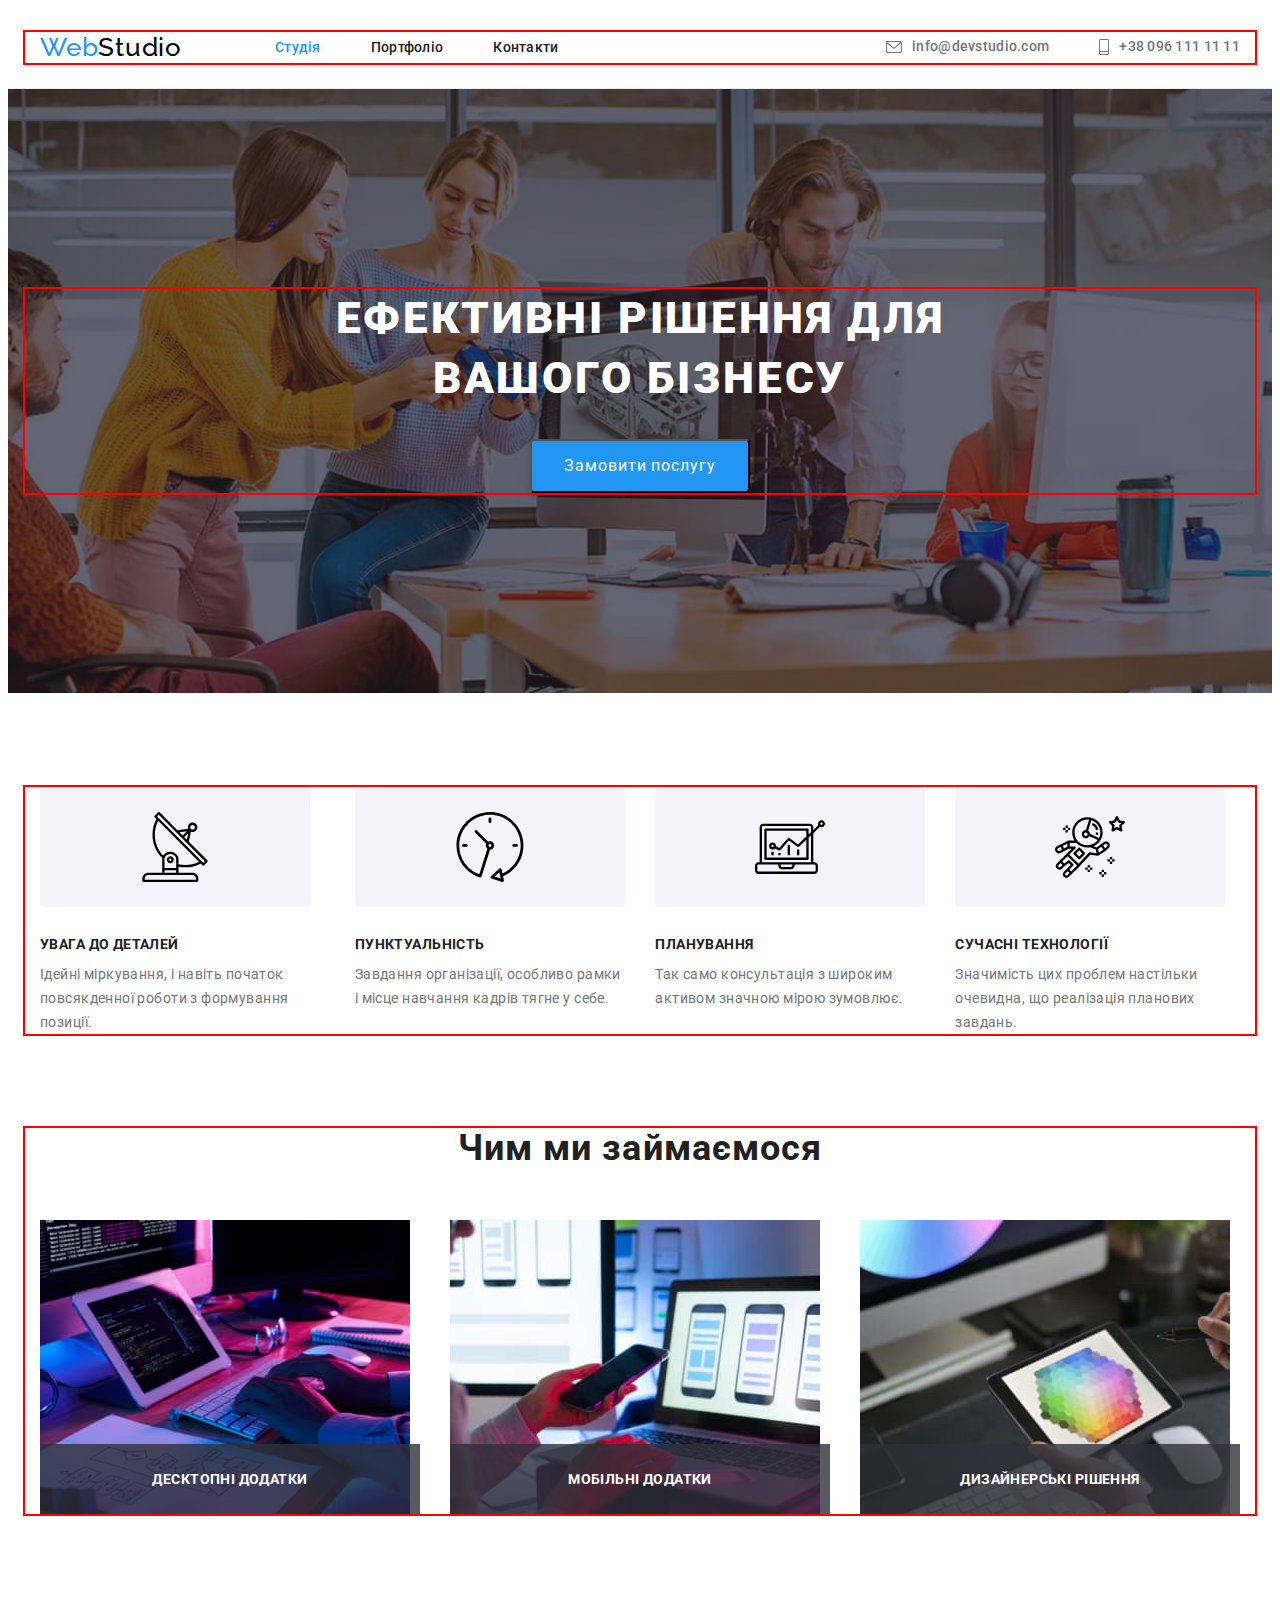
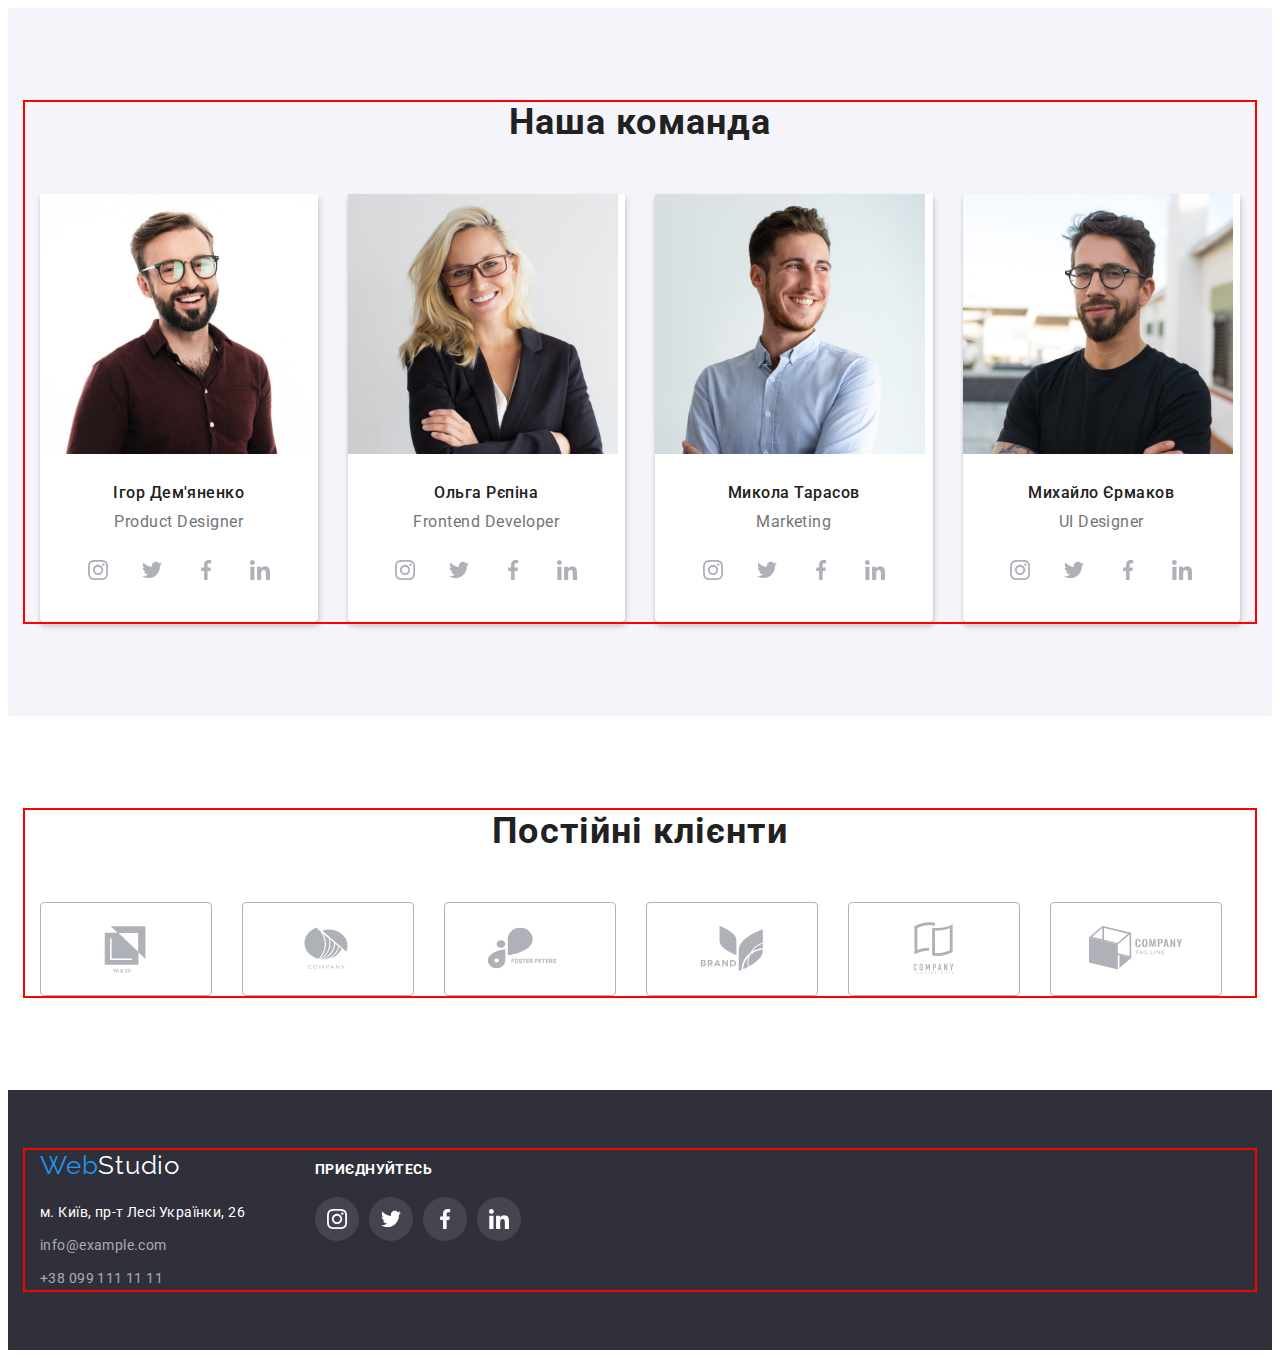
<file: index.html>
<!DOCTYPE html>
<html lang="uk">
  <head>
    <meta charset="UTF-8" />
    <meta http-equiv="X-UA-Compatible" content="IE=edge" />
    <meta name="viewport" content="width=device-width, initial-scale=1.0" />
    <title>WebStudio</title>
    <link rel="preconnect" href="https://fonts.googleapis.com" />
    <link rel="preconnect" href="https://fonts.gstatic.com" crossorigin />
    <link
      href="https://fonts.googleapis.com/css2?family=Raleway:wght@700&family=Roboto:wght@400;500;700;900&display=swap"
      rel="stylesheet"
    />
    <link
      rel="stylesheet"
      href="https://cdnjs.cloudflare.com/ajax/libs/modern-normalize/1.1.0/modern-normalize.min.css"
      integrity="sha512-wpPYUAdjBVSE4KJnH1VR1HeZfpl1ub8YT/NKx4PuQ5NmX2tKuGu6U/JRp5y+Y8XG2tV+wKQpNHVUX03MfMFn9Q=="
      crossorigin="anonymous"
      referrerpolicy="no-referrer"
    />
    <link rel="stylesheet" href="./css/styles.css" />
  </head>
  <body>
    <header class="header">
      <div class="container header-container">
        <nav class="header-nav">
          <a class="header-link link" href="">
            <span class="web">Web</span><span class="studio">Studio</span></a
          >
          <ul class="header-list list">
            <li class="header-item"><a class="header-link link current" href="">Студія</a></li>
            <li class="header-item">
              <a class="header-link link" href="./portfolio.html">Портфоліо</a>
            </li>
            <li class="header-item"><a class="header-link link" href="">Контакти</a></li>
          </ul>
        </nav>
        <ul class="header-list-contact list">
          <li class="header-item">
            <a class="header-contact link" href="mailto:info@devstudio.com">
              <svg class="contact-icon" width="16" height="12">
                <use href="./img/icons.svg#icon-envelope"></use>
              </svg>
              info@devstudio.com</a
            >
          </li>
          <li class="header-item">
            <a class="header-contact link" href="tel:+380961111111">
              <svg class="contact-icon" width="10" height="16">
                <use href="./img/icons.svg#icon-smartphone"></use></svg
              >+38 096 111 11 11</a
            >
          </li>
        </ul>
      </div>
    </header>
    <main>
      <section class="hero">
        <div class="container">
          <h1 class="hero-title">Ефективні рішення для вашого бізнесу</h1>
          <button class="hero-btn" type="button">Замовити послугу</button>
        </div>
      </section>

      <section class="adventage section">
        <h2 class="visually-hidden">Наші переваги</h2>
        <div class="container">
          <ul class="adventage-list list">
            <li class="adventage-item adventage-antena">
              <div class="advantage-icon-block">
                <svg class="adventage-icon" width="70" height="70">
                  <use href="./img/icons.svg#icon-antenna"></use>
                </svg>
              </div>
              <h3 class="adventage-title">Увага до деталей</h3>
              <p class="adventage-text">
                Ідейні міркування, і навіть початок повсякденної роботи з формування позиції.
              </p>
            </li>
            <li class="adventage-item adventage-cklok">
              <div class="advantage-icon-block">
                <svg class="adventage-icon" width="70" height="70">
                  <use href="./img/icons.svg#icon-clock"></use>
                </svg>
              </div>
              <h3 class="adventage-title">Пунктуальність</h3>
              <p class="adventage-text">
                Завдання організації, особливо рамки і місце навчання кадрів тягне у себе.
              </p>
            </li>
            <li class="adventage-item adventage-diagram">
              <div class="advantage-icon-block">
                <svg class="adventage-icon" width="70" height="70">
                  <use href="./img/icons.svg#icon-diagram"></use>
                </svg>
              </div>
              <h3 class="adventage-title">Планування</h3>
              <p class="adventage-text">
                Так само консультація з широким активом значною мірою зумовлює.
              </p>
            </li>
            <li class="adventage-item adventage-astro">
              <div class="advantage-icon-block">
                <svg class="adventage-icon" width="70" height="70">
                  <use href="./img/icons.svg#icon-astronaut"></use>
                </svg>
              </div>
              <h3 class="adventage-title">Сучасні технології</h3>
              <p class="adventage-text">
                Значимість цих проблем настільки очевидна, що реалізація планових завдань.
              </p>
            </li>
          </ul>
        </div>
      </section>
      <section class="activity section">
        <div class="container">
          <h2 class="activity-title">Чим ми займаємося</h2>
          <ul class="activity-list list">
            <li class="activity-item">
              <img src="./img/box1.jpg" width="370" height="294" alt="Верстка сайтів" />
              <div class="activity-position">
                <h3 class="activity-after-title">Десктопні додатки</h3>
              </div>
            </li>
            <li class="activity-item">
              <img src="./img/box2.jpg" width="370" height="294" alt="Додатки" />
              <div class="activity-position">
                <h3 class="activity-after-title">Мобільні додатки</h3>
              </div>
            </li>
            <li class="activity-item">
              <img src="./img/box3.jpg" width="370" height="294" alt="Дизайн" />
              <div class="activity-position">
                <h3 class="activity-after-title">Дизайнерські рішення</h3>
              </div>
            </li>
          </ul>
        </div>
      </section>
      <section class="team section">
        <div class="container">
          <h2 class="team-title">Наша команда</h2>
          <ul class="team-list list">
            <li class="team-item">
              <img src="./img/igor.jpg" width="270" height="260" alt="Ігор Демяненко" />
              <div class="team-content">
                <h3 class="team-after-title">Ігор Дем'яненко</h3>
                <p class="team-text">Product Designer</p>
                <ul class="team-soc list">
                  <li class="team-soc-item">
                    <a class="team-soc-link link" href="">
                      <svg class="team-soc-icon" width="20" height="20">
                        <use href="./img/icons.svg#icon-instagram"></use>
                      </svg>
                    </a>
                  </li>
                  <li class="team-soc-item">
                    <a class="team-soc-link link" href="">
                      <svg class="team-soc-icon" width="20" height="20">
                        <use href="./img/icons.svg#icon-twitter"></use>
                      </svg>
                    </a>
                  </li>
                  <li class="team-soc-item">
                    <a class="team-soc-link link" href="">
                      <svg class="team-soc-icon" width="20" height="20">
                        <use href="./img/icons.svg#icon-facebook"></use>
                      </svg>
                    </a>
                  </li>
                  <li class="team-soc-item">
                    <a class="team-soc-link link" href="">
                      <svg class="team-soc-icon" width="20" height="20">
                        <use href="./img/icons.svg#icon-linkedin"></use>
                      </svg>
                    </a>
                  </li>
                </ul>
              </div>
            </li>
            <li class="team-item">
              <img src="./img/olga.jpg" width="270" height="260" alt="Ольга Репіна" />
              <div class="team-content">
                <h3 class="team-after-title">Ольга Рєпіна</h3>
                <p class="team-text">Frontend Developer</p>
                <ul class="team-soc list">
                  <li class="team-soc-item">
                    <a class="team-soc-link link" href="">
                      <svg class="team-soc-icon" width="20" height="20">
                        <use href="./img/icons.svg#icon-instagram"></use>
                      </svg>
                    </a>
                  </li>
                  <li class="team-soc-item">
                    <a class="team-soc-link link" href="">
                      <svg class="team-soc-icon" width="20" height="20">
                        <use href="./img/icons.svg#icon-twitter"></use>
                      </svg>
                    </a>
                  </li>
                  <li class="team-soc-item">
                    <a class="team-soc-link link" href="">
                      <svg class="team-soc-icon" width="20" height="20">
                        <use href="./img/icons.svg#icon-facebook"></use>
                      </svg>
                    </a>
                  </li>
                  <li class="team-soc-item">
                    <a class="team-soc-link link" href="">
                      <svg class="team-soc-icon" width="20" height="20">
                        <use href="./img/icons.svg#icon-linkedin"></use>
                      </svg>
                    </a>
                  </li>
                </ul>
              </div>
            </li>
            <li class="team-item">
              <img src="./img/mykola.jpg" width="270" height="260" alt="Микола Тарасов" />
              <div class="team-content">
                <h3 class="team-after-title">Микола Тарасов</h3>
                <p class="team-text">Marketing</p>
                <ul class="team-soc list">
                  <li class="team-soc-item">
                    <a class="team-soc-link link" href="">
                      <svg class="team-soc-icon" width="20" height="20">
                        <use href="./img/icons.svg#icon-instagram"></use>
                      </svg>
                    </a>
                  </li>
                  <li class="team-soc-item">
                    <a class="team-soc-link link" href="">
                      <svg class="team-soc-icon" width="20" height="20">
                        <use href="./img/icons.svg#icon-twitter"></use>
                      </svg>
                    </a>
                  </li>
                  <li class="team-soc-item">
                    <a class="team-soc-link link" href="">
                      <svg class="team-soc-icon" width="20" height="20">
                        <use href="./img/icons.svg#icon-facebook"></use>
                      </svg>
                    </a>
                  </li>
                  <li class="team-soc-item">
                    <a class="team-soc-link link" href="">
                      <svg class="team-csococ-icon" width="20" height="20">
                        <use href="./img/icons.svg#icon-linkedin"></use>
                      </svg>
                    </a>
                  </li>
                </ul>
              </div>
            </li>
            <li class="team-item">
              <img src="./img/myhailo.jpg" width="270" height="260" alt="Михайло Єрмаков" />
              <div class="team-content">
                <h3 class="team-after-title">Михайло Єрмаков</h3>
                <p class="team-text">UI Designer</p>
                <ul class="team-soc list">
                  <li class="team-soc-item">
                    <a class="team-soc-link link" href="">
                      <svg class="team-soc-icon" width="20" height="20">
                        <use href="./img/icons.svg#icon-instagram"></use>
                      </svg>
                    </a>
                  </li>
                  <li class="team-soc-item">
                    <a class="team-soc-link link" href="">
                      <svg class="team-soc-icon" width="20" height="20">
                        <use href="./img/icons.svg#icon-twitter"></use>
                      </svg>
                    </a>
                  </li>
                  <li class="team-soc-item">
                    <a class="team-soc-link link" href="">
                      <svg class="team-soc-icon" width="20" height="20">
                        <use href="./img/icons.svg#icon-facebook"></use>
                      </svg>
                    </a>
                  </li>
                  <li class="team-soc-item">
                    <a class="team-soc-link link" href="">
                      <svg class="team-soc-icon" width="20" height="20">
                        <use href="./img/icons.svg#icon-linkedin"></use>
                      </svg>
                    </a>
                  </li>
                </ul>
              </div>
            </li>
          </ul>
        </div>
      </section>
      <section class="clients section">
        <div class="container">
          <h2 class="clients-title">Постійні клієнти</h2>
          <ul class="clients-list list">
            <li class="clients-soc-item">
              <a class="clients-soc-link link" href="">
                <svg < class="clients-soc-icom" width="106" height="60">
                  <use href="./img/icons.svg#icon-logo1"></use>
                </svg>
              </a>
            </li>
            <li class="clients-soc-item">
              <a class="clients-soc-link link" href="">
                <svg < class="clients-soc-icom" width="106" height="60">
                  <use href="./img/icons.svg#icon-logo2"></use>
                </svg>
              </a>
            </li>
            <li class="clients-soc-item">
              <a class="clients-soc-link link" href="">
                <svg < class="clients-soc-icom" width="106" height="60">
                  <use href="./img/icons.svg#icon-logo3"></use>
                </svg>
              </a>
            </li>
            <li class="clients-soc-item">
              <a class="clients-soc-link link" href="">
                <svg < class="clients-soc-icom" width="106" height="60">
                  <use href="./img/icons.svg#icon-logo4"></use>
                </svg>
              </a>
            </li>
            <li class="clients-soc-item">
              <a class="clients-soc-link link" href="">
                <svg < class="clients-soc-icom" width="106" height="60">
                  <use href="./img/icons.svg#icon-logo5"></use>
                </svg>
              </a>
            </li>
            <li class="clients-soc-item">
              <a class="clients-soc-link link" href="">
                <svg < class="clients-soc-icom" width="106" height="60">
                  <use href="./img/icons.svg#icon-logo6"></use>
                </svg>
              </a>
            </li>
          </ul>
        </div>
      </section>
      <footer class="footer">
        <div class="container foot-container">
          <div>
            <a class="link" href=""
              ><span class="footer-web">Web</span><span class="footer-studio">Studio</span>
            </a>
            <address class="footer-address">
              <ul class="footer-list list">
                <li>
                  <a
                    class="footer-link-address link"
                    href="https://goo.gl/maps/Li4SvTCrHDGnHZMXA"
                    target="_blank"
                    rel="noopener noreferrer"
                    >м. Київ, пр-т Лесі Українки, 26</a
                  >
                </li>
                <li class="footer-item">
                  <a class="footer-link mail link" href="mailto:info@example.com"
                    >info@example.com</a
                  >
                </li>
                <li class="footer-item">
                  <a class="footer-link tel link" href="tel:+380991111111">+38 099 111 11 11</a>
                </li>
              </ul>
            </address>
          </div>
          <div class="footer-soc-block">
            <h3 class="footer-title">приєднуйтесь</h3>
            <ul class="footer-soc-list list">
              <li class="footer-soc-item">
                <a class="footer-soc-link" href="">
                  <svg class="footer-soc-icon" width="20" height="20">
                    <use href="./img/icons.svg#icon-instagram"></use>
                  </svg>
                </a>
              </li>
              <li class="footer-soc-item">
                <a class="footer-soc-link" href="">
                  <svg class="footer-soc-icon" width="20" height="20">
                    <use href="./img/icons.svg#icon-twitter"></use>
                  </svg>
                </a>
              </li>
              <li class="footer-soc-item">
                <a class="footer-soc-link" href="">
                  <svg class="footer-soc-icon" width="20" height="20">
                    <use href="./img/icons.svg#icon-facebook"></use>
                  </svg>
                </a>
              </li>
              <li class="footer-soc-item">
                <a class="footer-soc-link" href="">
                  <svg class="footer-csococ-icon" width="20" height="20">
                    <use href="./img/icons.svg#icon-linkedin"></use>
                  </svg>
                </a>
              </li>
            </ul>
          </div>
        </div>
      </footer>
    </main>
  </body>
</html>
</file>
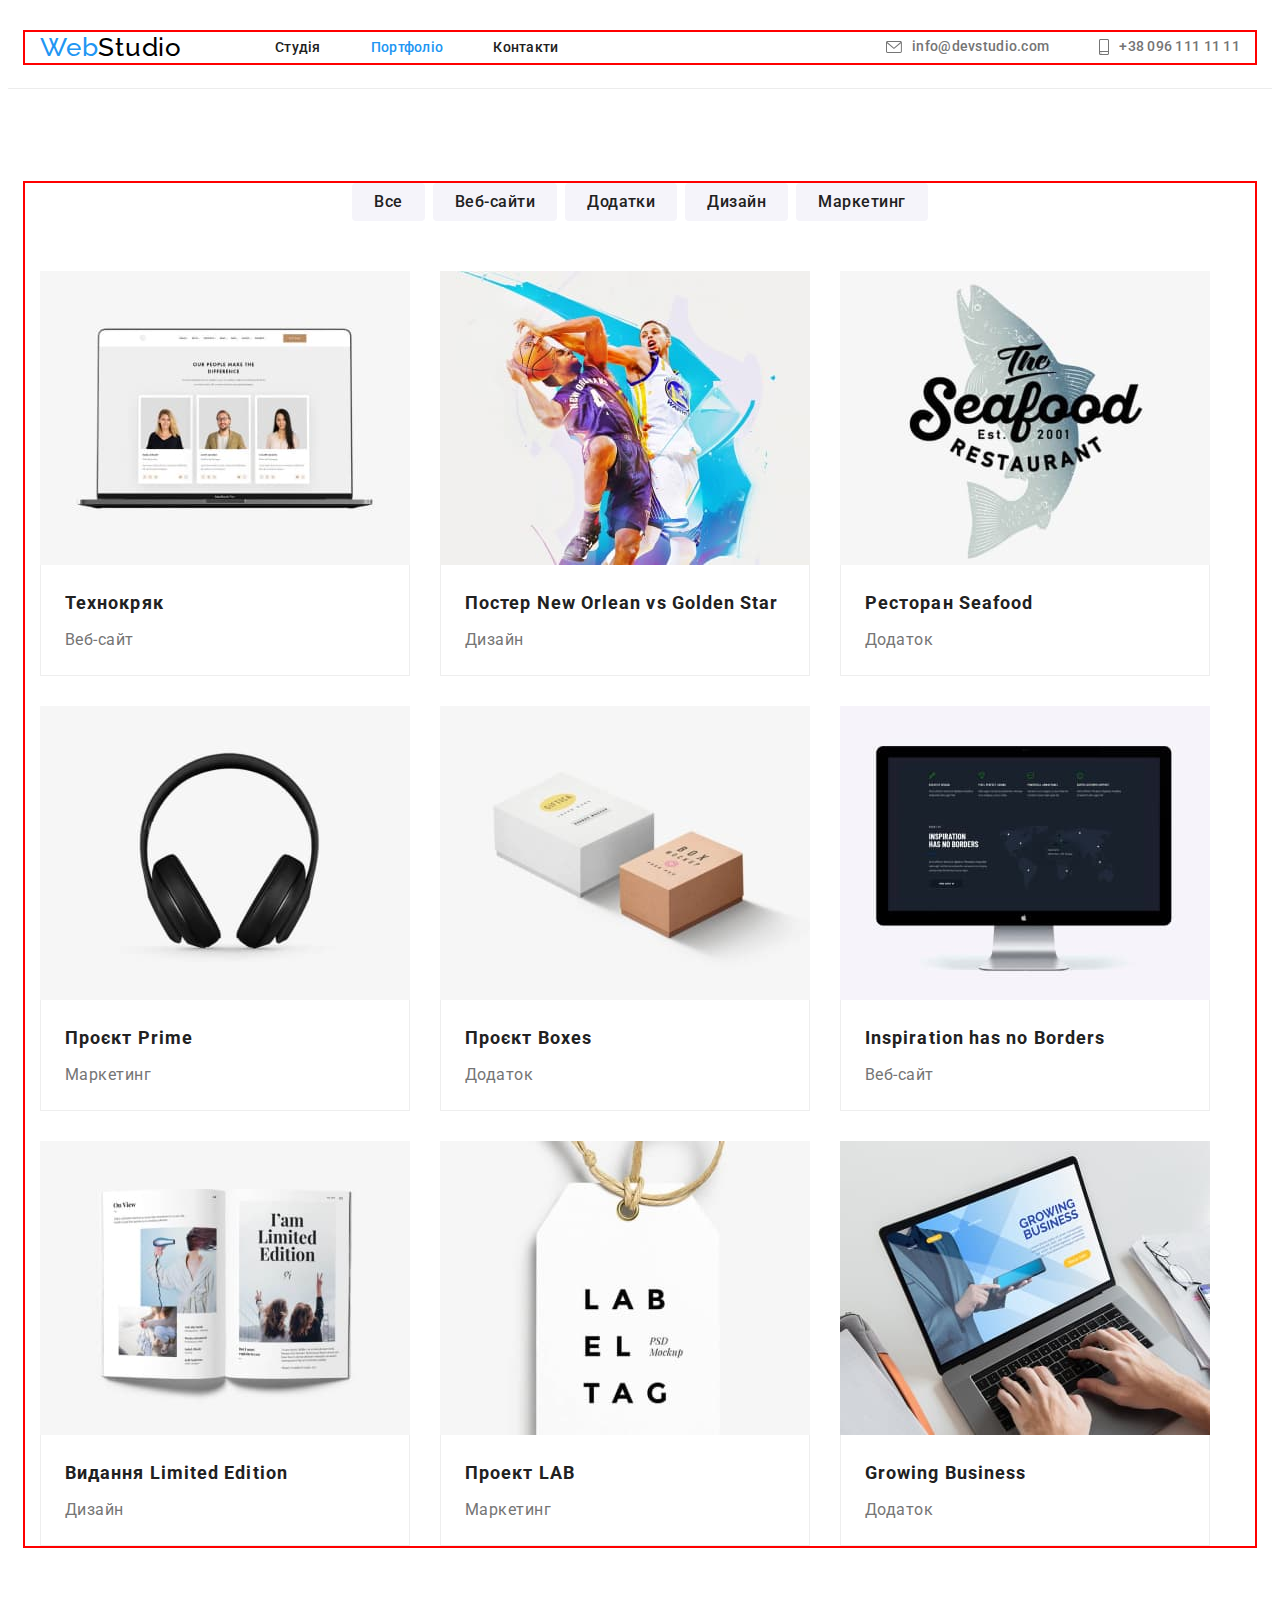
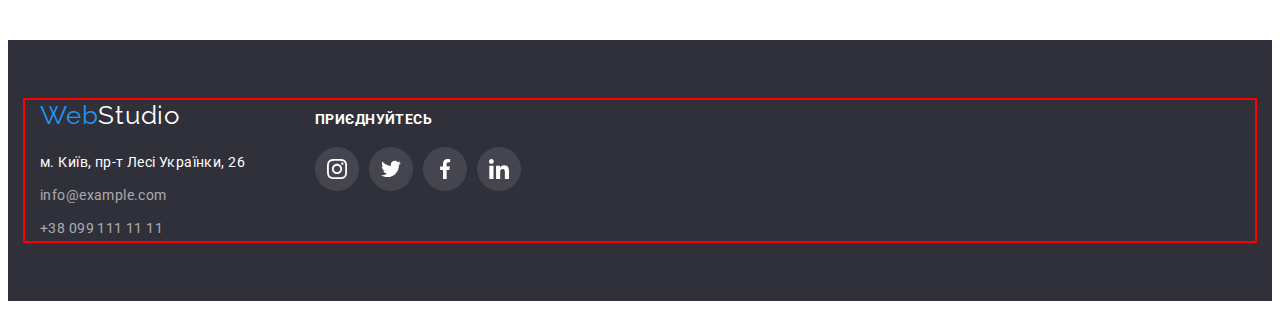
<file: portfolio.html>
<!DOCTYPE html>
<html lang="uk">
  <head>
    <meta charset="UTF-8" />
    <meta http-equiv="X-UA-Compatible" content="IE=edge" />
    <meta name="viewport" content="width=device-width, initial-scale=1.0" />
    <title>Portfolio</title>
    <link rel="preconnect" href="https://fonts.googleapis.com" />
    <link rel="preconnect" href="https://fonts.gstatic.com" crossorigin />
    <link
      href="https://fonts.googleapis.com/css2?family=Raleway:wght@700&family=Roboto:wght@400;500;700;900&display=swap"
      rel="stylesheet"
    />
    <link
      rel="stylesheet"
      href="https://cdnjs.cloudflare.com/ajax/libs/modern-normalize/1.1.0/modern-normalize.min.css"
      integrity="sha512-wpPYUAdjBVSE4KJnH1VR1HeZfpl1ub8YT/NKx4PuQ5NmX2tKuGu6U/JRp5y+Y8XG2tV+wKQpNHVUX03MfMFn9Q=="
      crossorigin="anonymous"
      referrerpolicy="no-referrer"
    />
    <link rel="stylesheet" href="./css/styles.css" />
  </head>
  <body>
    <header class="header">
      <div class="container header-container">
        <nav class="header-nav">
          <a class="header-link link" href="">
            <span class="web">Web</span><span class="studio">Studio</span></a
          >
          <ul class="header-list list">
            <li class="header-item"><a class="header-link link" href="./index.html">Студія</a></li>
            <li class="header-item">
              <a class="header-link link current" href="">Портфоліо</a>
            </li>
            <li class="header-item"><a class="header-link link" href="">Контакти</a></li>
          </ul>
        </nav>
        <ul class="header-list-contact list">
          <li class="header-item">
            <a class="header-contact link" href="mailto:info@devstudio.com">
              <svg class="contact-icon" width="16" height="12">
                <use href="./img/icons.svg#icon-envelope"></use>
              </svg>
              info@devstudio.com</a
            >
          </li>
          <li class="header-item">
            <a class="header-contact link" href="tel:+380961111111">
              <svg class="contact-icon" width="10" height="16">
                <use href="./img/icons.svg#icon-smartphone"></use></svg
              >+38 096 111 11 11</a
            >
          </li>
        </ul>
      </div>
    </header>
    <main>
      <section class="project section">
        <div class="container">
          <ul class="project-btn-list">
            <li class="project-btn-item list">
              <button class="project-btn" type="button">Все</button>
            </li>
            <li class="project-btn-item list">
              <button class="project-btn" type="button">Веб-сайти</button>
            </li>
            <li class="project-btn-item list">
              <button class="project-btn" type="button">Додатки</button>
            </li>
            <li class="project-btn-item list">
              <button class="project-btn" type="button">Дизайн</button>
            </li>
            <li class="project-btn-item list">
              <button class="project-btn" type="button">Маркетинг</button>
            </li>
          </ul>
          <h1 class="visually-hidden">Проекти</h1>
          <ul class="project-list list">
            <li class="project-item">
              <a class="project-item-link link" href="">
                <img src="./img/tehnokriak.jpg" width="370" height="294" alt="Технокряк" />
                <div class="project-content">
                  <h2 class="project-title">Технокряк</h2>
                  <p class="project-text">Веб-сайт</p>
                </div>
              </a>
            </li>
            <li class="project-item">
              <a class="project-item-link link" href="">
                <img src="./img/poster.jpg" width="370" height="294" alt="Постер" />
                <div class="project-content">
                  <h2 class="project-title">Постер New Orlean vs Golden Star</h2>
                  <p class="project-text">Дизайн</p>
                </div>
              </a>
            </li>
            <li class="project-item">
              <a class="project-item-link link" href="">
                <img src="./img/seafood.jpg" width="370" height="294" alt="Ресторан" />
                <div class="project-content">
                  <h2 class="project-title">Ресторан Seafood</h2>
                  <p class="project-text">Додаток</p>
                </div>
              </a>
            </li>
            <li class="project-item">
              <a class="project-item-link link" href="">
                <img src="./img/prime.jpg" width="370" height="294" alt="Прайм" />
                <div class="project-content">
                  <h2 class="project-title">Проєкт Prime</h2>
                  <p class="project-text">Маркетинг</p>
                </div>
              </a>
            </li>
            <li class="project-item">
              <a class="project-item-link link" href="">
                <img src="./img/boxes.jpg" width="370" height="294" alt="Проект бокс" />
                <div class="project-content">
                  <h2 class="project-title">Проєкт Boxes</h2>
                  <p class="project-text">Додаток</p>
                </div>
              </a>
            </li>
            <li class="project-item">
              <a class="project-item-link link" href="">
                <img src="./img/inspiration.jpg" width="370" height="294" alt="Натхнення без меж" />
                <div class="project-content">
                  <h2 class="project-title">Inspiration has no Borders</h2>
                  <p class="project-text">Веб-сайт</p>
                </div>
              </a>
            </li>
            <li class="project-item">
              <a class="project-item-link link" href="">
                <img src="./img/edition.jpg" width="370" height="294" alt="Обмежене видання" />
                <div class="project-content">
                  <h2 class="project-title">Видання Limited Edition</h2>
                  <p class="project-text">Дизайн</p>
                </div>
              </a>
            </li>
            <li class="project-item">
              <a class="project-item-link link" href="">
                <img src="./img/lab.jpg" width="370" height="294" alt="Лаб" />
                <div class="project-content">
                  <h2 class="project-title">Проект LAB</h2>
                  <p class="project-text">Маркетинг</p>
                </div>
              </a>
            </li>
            <li class="project-item">
              <a class="project-item-link link" href="">
                <img src="./img/business.jpg" width="370" height="294" alt="Зростання бізнесу" />
                <div class="project-content">
                  <h2 class="project-title">Growing Business</h2>
                  <p class="project-text">Додаток</p>
                </div>
              </a>
            </li>
          </ul>
        </div>
      </section>
    </main>
    <footer class="footer">
      <div class="container foot-container">
        <div>
          <a class="link" href=""
            ><span class="footer-web">Web</span><span class="footer-studio">Studio</span>
          </a>
          <address class="footer-address">
            <ul class="footer-list list">
              <li>
                <a
                  class="footer-link-address link"
                  href="https://goo.gl/maps/Li4SvTCrHDGnHZMXA"
                  target="_blank"
                  rel="noopener noreferrer"
                  >м. Київ, пр-т Лесі Українки, 26</a
                >
              </li>
              <li class="footer-item">
                <a class="footer-link mail link" href="mailto:info@example.com">info@example.com</a>
              </li>
              <li class="footer-item">
                <a class="footer-link tel link" href="tel:+380991111111">+38 099 111 11 11</a>
              </li>
            </ul>
          </address>
        </div>
        <div class="footer-soc-block">
          <h3 class="footer-title">приєднуйтесь</h3>
          <ul class="footer-soc-list list">
            <li class="footer-soc-item">
              <a class="footer-soc-link" href="">
                <svg class="footer-soc-icon" width="20" height="20">
                  <use href="./img/icons.svg#icon-instagram"></use>
                </svg>
              </a>
            </li>
            <li class="footer-soc-item">
              <a class="footer-soc-link" href="">
                <svg class="footer-soc-icon" width="20" height="20">
                  <use href="./img/icons.svg#icon-twitter"></use>
                </svg>
              </a>
            </li>
            <li class="footer-soc-item">
              <a class="footer-soc-link" href="">
                <svg class="footer-soc-icon" width="20" height="20">
                  <use href="./img/icons.svg#icon-facebook"></use>
                </svg>
              </a>
            </li>
            <li class="footer-soc-item">
              <a class="footer-soc-link" href="">
                <svg class="footer-csococ-icon" width="20" height="20">
                  <use href="./img/icons.svg#icon-linkedin"></use>
                </svg>
              </a>
            </li>
          </ul>
        </div>
      </div>
    </footer>
  </body>
</html>
</file>
<file: css/styles.css>
:root {
  --accent-color: #2196f3;
  --title-color: #212121;
  --main-text-color: #757575;
  --btn-background-color: #2196f3;
  --background-color: #2f303a;
  --btn-accent-color: #ffffff;
  --main-font: 'Roboto', sans-serif;
}

p,
h1,
h2,
h3,
h4,
h5,
h6 {
  margin: 0;
}
ul {
  margin: 0;
  padding-left: 0;
}

body {
  font-family: var(--main-font);
  color: var(--text-color);
  font-size: 14px;
}
img {
  display: block;
  max-width: 100%;
  height: auto;
}

.container {
  width: 1200px;
  padding-left: 15px;
  padding-right: 15px;
  margin-left: auto;
  margin-right: auto;
  outline: 2px solid red;
}

.list {
  list-style: none;
}

.link {
  text-decoration: none;
}

.visually-hidden {
  position: absolute;
  white-space: nowrap;
  width: 1px;
  height: 1px;
  overflow: hidden;
  border: 0;
  padding: 0;
  clip: rect(0 0 0 0);
  clip-path: inset(50%);
  margin: -1px;
}
.section {
  padding-top: 94px;
  padding-bottom: 94px;
}

/* ----------------HEADER------------- */
.header {
  padding-top: 24px;
  padding-bottom: 25px;
  border-bottom: 1px solid #ececec;
}

.web {
  font-family: 'Raleway', sans-serif;
  font-size: 26px;
  letter-spacing: 0.03em;
  line-height: 1.19;
  color: var(--accent-color);
}

.studio {
  font-family: 'Raleway', sans-serif;
  font-size: 26px;
  letter-spacing: 0.03em;
  line-height: 1.19;
  color: #000000;
}
.header-container {
  display: flex;
  align-items: center;
}
.header-nav {
  display: flex;
  align-items: center;
}
.header-item:not(:last-child) {
  margin-right: 50px;
}

.header-list-contact {
  display: flex;
  margin-left: auto;
}

.header-contact:not(:last-child) {
  margin-right: 5px;
}

.header-list {
  display: flex;
  margin-left: 93px;
}

.header-link {
  font-weight: 500;
  line-height: 1.14;
  letter-spacing: 0.02em;
  color: var(--title-color);
  transition-property: color;
  transition-duration: 250ms;
}
.header-link.current {
  color: var(--accent-color);
}
.header-link:hover,
.header-link:focus {
  color: var(--accent-color);
}

.header-contact {
  display: flex;
  align-items: center;
  width: auto;
  font-weight: 500;
  line-height: 1.14;
  letter-spacing: 0.02em;
  color: var(--main-text-color);
  transition-property: color;
  transition-duration: 250ms;
}

.header-contact:hover,
.header-contact:focus {
  color: var(--accent-color);
  fill: var(--accent-color);
}

.contact-icon {
  margin-right: 10px;
  fill: currentColor;
}
/* ----------------HERO------------- */

.hero {
  background-color: var(--background-color);
  background-image: linear-gradient(rgba(47, 48, 58, 0.4), rgba(47, 48, 58, 0.4)),
    url(../img/bcg-img.jpg);
  background-size: cover;
  background-repeat: no-repeat;
  background-position: center;
  max-width: 1600px;
  padding: 200px 0;
  margin: 0 auto;
}

.hero-title {
  font-weight: 900;
  font-size: 44px;
  line-height: 1.36;
  letter-spacing: 0.06em;
  text-transform: uppercase;
  color: var(--btn-accent-color);

  max-width: 696px;
  text-align: center;
  margin: 0 auto;
  margin-bottom: 30px;
}

.hero-btn {
  font-family: 'Roboto', sans-serif;
  font-size: 16px;
  line-height: 1.88;
  letter-spacing: 0.06em;
  color: var(--btn-accent-color);
  cursor: pointer;
  background: var(--btn-background-color);
  margin: 0 auto;
  display: block;
  padding: 10px 32px;
  box-shadow: 0px 4px 4px rgba(0, 0, 0, 0.15);
  border-radius: 4px;
}

/* ----------------ADVENTAGE------------- */
.adventage-list {
  display: flex;
}

.adventage-item:not(:last-child) {
  margin-right: 30px;
}

.advantage-icon-block {
  width: 270px;
  height: 120px;
  display: flex;
  justify-content: center;
  align-items: center;
  background: #f5f4fa;
  border-radius: 4px;
  margin-bottom: 30px;
}

.adventage-title {
  font-size: 14px;
  letter-spacing: 0.03em;
  line-height: 1.14;
  font-weight: 700;
  text-transform: uppercase;
  color: var(--title-color);
  margin-bottom: 10px;
}

.adventage-text {
  line-height: 1.71;
  letter-spacing: 0.03em;
  color: var(--main-text-color);
  /* max-width: 270px; */
}

/* ----------------ACTIVITY------------- */

.activity-list {
  display: flex;
  column-gap: 30px;
}
.activity {
  padding-top: 0;
}

.activity-item {
  width: calc((100% - 60px) / 3);
}
.activity-item {
  display: block;
  max-width: 100%;
  height: auto;
  position: relative;
}

.activity-title {
  font-size: 36px;
  letter-spacing: 0.03em;
  line-height: 1.16;
  font-weight: 700;
  color: var(--title-color);
  margin-bottom: 50px;
  text-align: center;
}

.activity-after-title {
  font-weight: 700;
  font-size: 14px;
  line-height: 16px;
  letter-spacing: 0.03em;
  text-transform: uppercase;
  padding: 27px;
  color: #ffffff;
}
.activity-position {
  position: absolute;
  width: 100%;
  height: 70px;
  left: 0px;
  bottom: 0;
  text-align: center;
  background: rgba(47, 48, 58, 0.8);
}

/* ----------------TEAM------------- */
.team-list {
  display: flex;
  column-gap: 30px;
}

.team-item {
  background: #ffffff;
  width: calc((100% - 90px) / 4);
  box-shadow: 0px 1px 1px rgba(0, 0, 0, 0.12), 0px 4px 4px rgba(0, 0, 0, 0.06),
    1px 4px 6px rgba(0, 0, 0, 0.16);
  border-radius: 0px 0px 4px 4px;
}

.team {
  background-color: #f5f4fa;
}
.team-title {
  font-size: 36px;
  letter-spacing: 0.03em;
  font-weight: 700;
  line-height: 1.16;
  color: var(--title-color);
  margin-bottom: 50px;
  text-align: center;
}

.team-content {
  padding-top: 30px;
  padding-bottom: 30px;
  text-align: center;
}

.team-after-title {
  font-weight: 500;
  font-size: 16px;
  letter-spacing: 0.03em;
  line-height: 1.18;
  color: var(--title-color);
  margin-bottom: 10px;
}

.team-text {
  font-size: 16px;
  letter-spacing: 0.03em;
  line-height: 1.18;
  color: var(--main-text-color);
  margin-bottom: 16px;
}

.team-soc-link {
  width: 44px;
  height: 44px;
  border-radius: 50%;
  display: flex;
  align-items: center;
  justify-content: center;
  fill: #afb1b8;
  transition-property: background-color;
  transition-duration: 250ms;
}

.team-soc {
  display: flex;
  justify-content: center;
  column-gap: 10px;
}

.team-soc-icon {
  transition-property: fill;
  transition-duration: 250ms;
}

.team-soc-link:hover,
.team-soc-link:focus {
  fill: var(--btn-accent-color);
  background-color: var(--accent-color);
}
/* ----------------CLIENTS------------- */

.clients-title {
  font-weight: 700;
  font-size: 36px;
  line-height: 42px;
  text-align: center;
  letter-spacing: 0.03em;
  color: var(--title-color);
  margin-bottom: 50px;
}

.clients-soc-link {
  width: 170px;
  height: 92px;
  border: 1px solid #afb1b8;
  display: flex;
  align-items: center;
  justify-content: center;
  fill: #afb1b8;
  border-radius: 4px;
  transition-property: border;
  transition-duration: 250ms;
}

.clients-list {
  display: flex;
  column-gap: 30px;
}
.clients-soc-link:hover,
.clients-soc-link:focus {
  fill: var(--btn-background-color);
  border-color: var(--accent-color);
}

.clients-soc-icom {
  transition-property: fill;
  transition-duration: 250ms;
}

/* ----------------FOOTER------------- */
.footer {
  background: var(--background-color);
  padding-top: 60px;
  padding-bottom: 60px;
}
.footer-address {
  margin-top: 20px;
}
.footer-web,
.footer-studio {
  font-family: 'Raleway', sans-serif;
  font-size: 26px;
  letter-spacing: 0.03em;
  line-height: 1.19;
  color: var(--accent-color);
}

.footer-studio {
  color: var(--btn-accent-color);
}
.footer-link-address {
  line-height: 1.71;
  letter-spacing: 0.03em;
  font-style: normal;
  color: var(--btn-accent-color);
}
.footer-item {
  margin-top: 9px;
}
.footer-link {
  line-height: 1.71;
  letter-spacing: 0.03em;
  font-style: normal;
  color: rgba(255, 255, 255, 0.6);
  transition-property: color;
  transition-duration: 250ms;
}

.footer-link:hover,
.footer-link:focus {
  color: var(--accent-color);
}

.footer-title {
  font-weight: 700;
  font-size: 14px;
  line-height: 16px;
  letter-spacing: 0.03em;
  text-transform: uppercase;
  color: #ffffff;
  margin-bottom: 20px;
}

.footer-soc-link {
  width: 44px;
  height: 44px;
  border-radius: 50%;
  display: flex;
  align-items: center;
  justify-content: center;
  fill: var(--btn-accent-color);
  background: rgba(255, 255, 255, 0.1);
  transition-property: background-color;
  transition-duration: 250ms;
}

.footer-soc-list {
  display: flex;
  column-gap: 10px;
}

.footer-soc-link:hover,
.footer-soc-link:focus {
  fill: var(--btn-accent-color);
  background-color: var(--accent-color);
}
.footer-soc-block {
  margin-left: 70px;
}
.foot-container {
  display: flex;
  align-items: baseline;
}

/* ----------------PORTFOLIO------------- */
.project-list {
  display: flex;
  flex-wrap: wrap;
}
.project-item {
  width: 370px;
  margin-right: 30px;
  margin-bottom: 30px;
}
.project-item:nth-child(3n) {
  margin-right: 0;
}

.project-item:nth-last-child(-n + 3) {
  margin-bottom: 0;
}
.project-item-link {
  display: block;
  transition-property: box-shadow;
  transition-duration: 250ms;
}

.project-item-link:hover,
.project-item-link:focus {
  box-shadow: 0px 1px 1px rgba(0, 0, 0, 0.12), 0px 4px 4px rgba(0, 0, 0, 0.06),
    1px 4px 6px rgba(0, 0, 0, 0.16);
}
.project-content {
  padding: 20px 24px;
  border-right: 1px solid #eeeeee;
  border-bottom: 1px solid #eeeeee;
  border-left: 1px solid #eeeeee;
}
.project-btn-list {
  display: flex;
  column-gap: 8px;
  justify-content: center;
  margin-bottom: 50px;
}

.project-btn {
  font-family: 'Roboto', sans-serif;
  font-weight: 500;
  font-size: 16px;
  line-height: 1.62;
  letter-spacing: 0.03em;
  background-color: #f5f4fa;
  border-radius: 4px;
  cursor: pointer;
  color: var(--title-color);
  padding: 6px 22px;
  border: none;
  transition-property: background-color, box-shadow;
  transition-duration: 250ms;
}

.project-btn:hover,
.project-btn:focus {
  background-color: var(--btn-background-color);
  color: var(--btn-accent-color);
  box-shadow: 0px 3px 1px rgba(0, 0, 0, 0.1), 0px 1px 2px rgba(0, 0, 0, 0.08),
    0px 2px 2px rgba(0, 0, 0, 0.12);
}

.project-title {
  font-size: 18px;
  font-weight: 700;
  line-height: 2;
  letter-spacing: 0.06em;
  color: var(--title-color);
  margin-bottom: 4px;
}

.project-text {
  font-size: 16px;
  letter-spacing: 0.03em;
  color: var(--main-text-color);
  line-height: 1.88;
}
</file>
